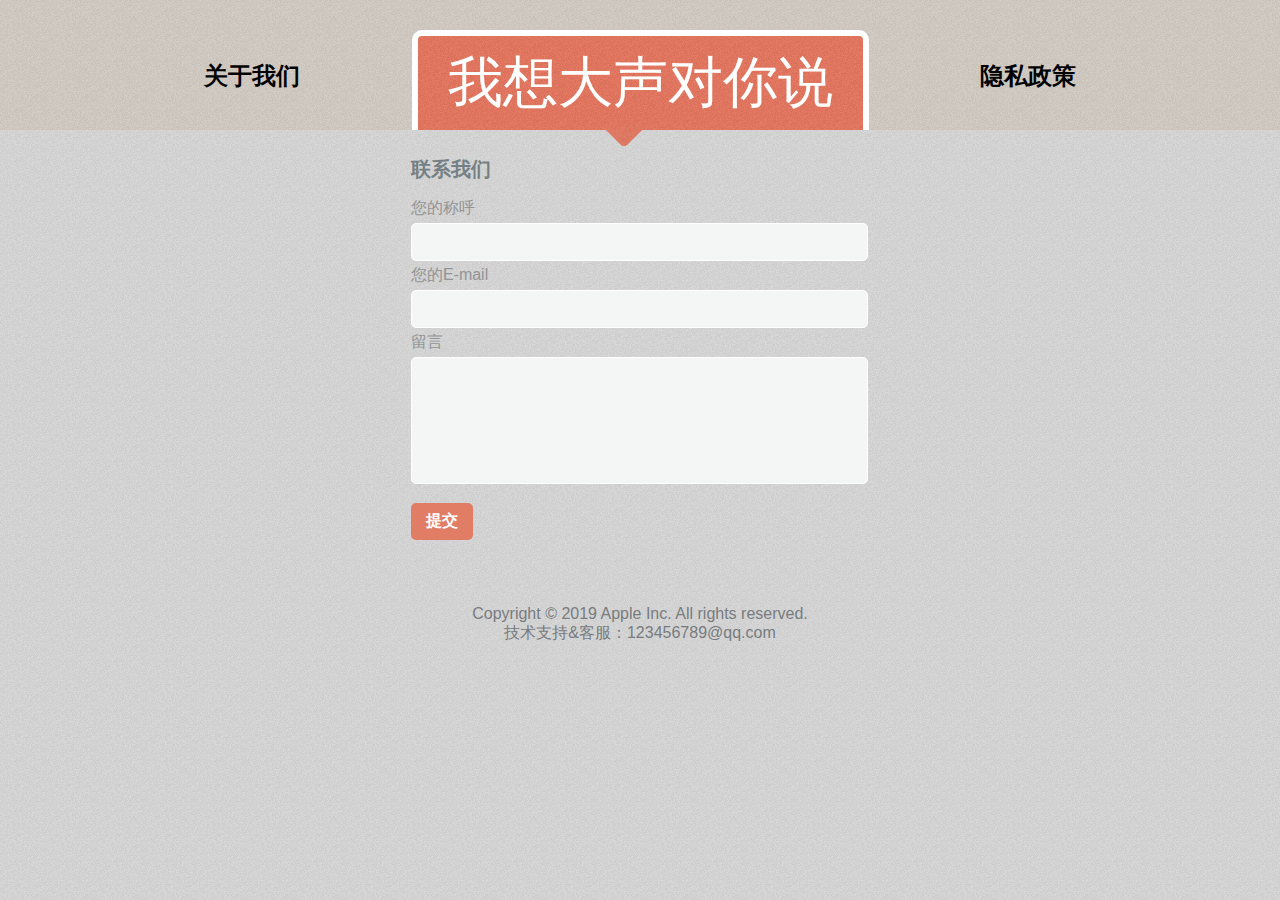
<file: about.html>
<!DOCTYPE HTML>
<html>

<head>
  <title>我想大声对你说</title>
  <meta http-equiv="Content-Type" content="text/html; charset=utf-8" />
  <meta name="viewport" content="width=device-width, initial-scale=1, maximum-scale=1">
  <link href="./public/css/style.css" rel="stylesheet" type="text/css" media="all" />
  <script src="./public/js/jquery-1.10.2.min.js" type="text/javascript"></script>
</head>

<body>
  <!-- <div class="adcenter"><script src="http://www.cssmoban.com/include/new/ggad2_728x90.js"></script></div> -->
  <!----start-header----->
  <div class="header">
    <div class="wrap">
      <div class="header-top">
        <!---start-top-nav---->
        <div class="top-nav">
          <div class="top-header">
            <div class="logo">
              <a href="./index.html">
                <h1>我想大声对你说</h1>
              </a>
            </div>
          </div>
          <nav class="nav clearfix">
            <a id="menu-toggle" class="anchor-link" href="#"><img src="./public/images/men-bars.png" alt="" /></a>
            <ul class="simple-toggle" id="menu">
              <!-- <li><a href="index.html">Home</a></li>
			        	<li><a href="about.html">About</a></li>
								<li><a href="services.html">Services</a></li> -->
              <li><a href="./about.html">关于我们</a></li>
              <!-- logo -->
              <li class="logo">
                <!-- <a href="./index.html">
                  <h1>我想大声对你说</h1>
                </a> -->
                <a>
                  <h1>我想大声对你说</h1>
                </a>
              </li>
              <!-- logo -->
              <!-- <li><a href="portfolio.html">Portfolio</a></li>
			        	<li><a href="404.html">Careers</a></li>
								<li><a href="contact.html">Contact</a></li> -->
              <li><a href="./index.html">隐私政策</a></li>
            </ul>
          </nav>

          <script type="text/javascript">
            $(document).ready(function() {

              $('#menu-toggle').click(function(e) {
                $('#menu').toggleClass('open');
                e.preventDefault();
              });

            });
          </script>
        </div>
        <!---End-top-nav---->
      </div>
    </div>
  </div>
  <!----End-header----->

  <!---start-content---->
  <div class="content-bottom">
    <div class="section group">
      <!-- <div class="cont span_2_of_3">
          <div class="services-desc-block">
            <h3>Tricies pharetra magna</h3>
            <p>Eent vestibulum molestie lacus. Aenean nonummy hendrerit mauris. Phasellus porta. Fusce suscipit varius mi. Cum sociis natoque penatibus et magnis dis parturient montes. Nulla dui. Fusce feugiat malesuada odio. </p>
            <div class="more-info"><a href="#">More Info</a></div>
          </div>
          <div class="services-desc-block">
            <h3>Cies retra odio</h3>
            <p>Vestibulum molestie lacus. Aenean nonummy hendrerit mauris. Phasellus porta. Fusce suscipit varius mi. Cum sociis natoque penatibus et magnis dis parturient montes. Nulla dui. Fusce feugiat malesuada odio. </p>
            <div class="more-info"><a href="#">More Info</a></div>
          </div>
        </div> -->
      <div class="rsidebar span_1_of_3"  style="margin: 0 auto;float:none">
        <h3>联系我们</h3>
        <div class="news-letter">
          <form method="post" action="contact-post.html">
            <span><label>您的称呼</label></span>
            <span><input name="userName" type="text" class="textbox"></span>
            <span><label>您的E-mail</label></span>
            <span><input name="userEmail" type="text" class="textbox"></span>
            <span><label>留言</label></span>
            <span><textarea name="userMsg"></textarea></span>
            <span><input type="submit" value="提交" id="submit"></span>
            <script>
              $('#submit').click(function(e) {
                e.stopPropagation()
                e.preventDefault()
                if (!$('[name=userName]').val() || !$('[name=userEmail]').val() || !$('[name=userMsg]').val()) alert('请填写完整信息')
                else alert('提交成功')
              })
            </script>
          </form>
        </div>
      </div>
    </div>
  </div>
  <!---End-content---->
  <!---start-footer---->
  <div class="footer">
    <div class="wrap">
      <div class="copy-right">
        <p>Copyright &copy; 2019 Apple Inc. All rights reserved.</p>
        <p>技术支持&客服：123456789@qq.com</p>
      </div>
    </div>
  </div>
  <!---End-footer---->

</body>

</html>
</file>
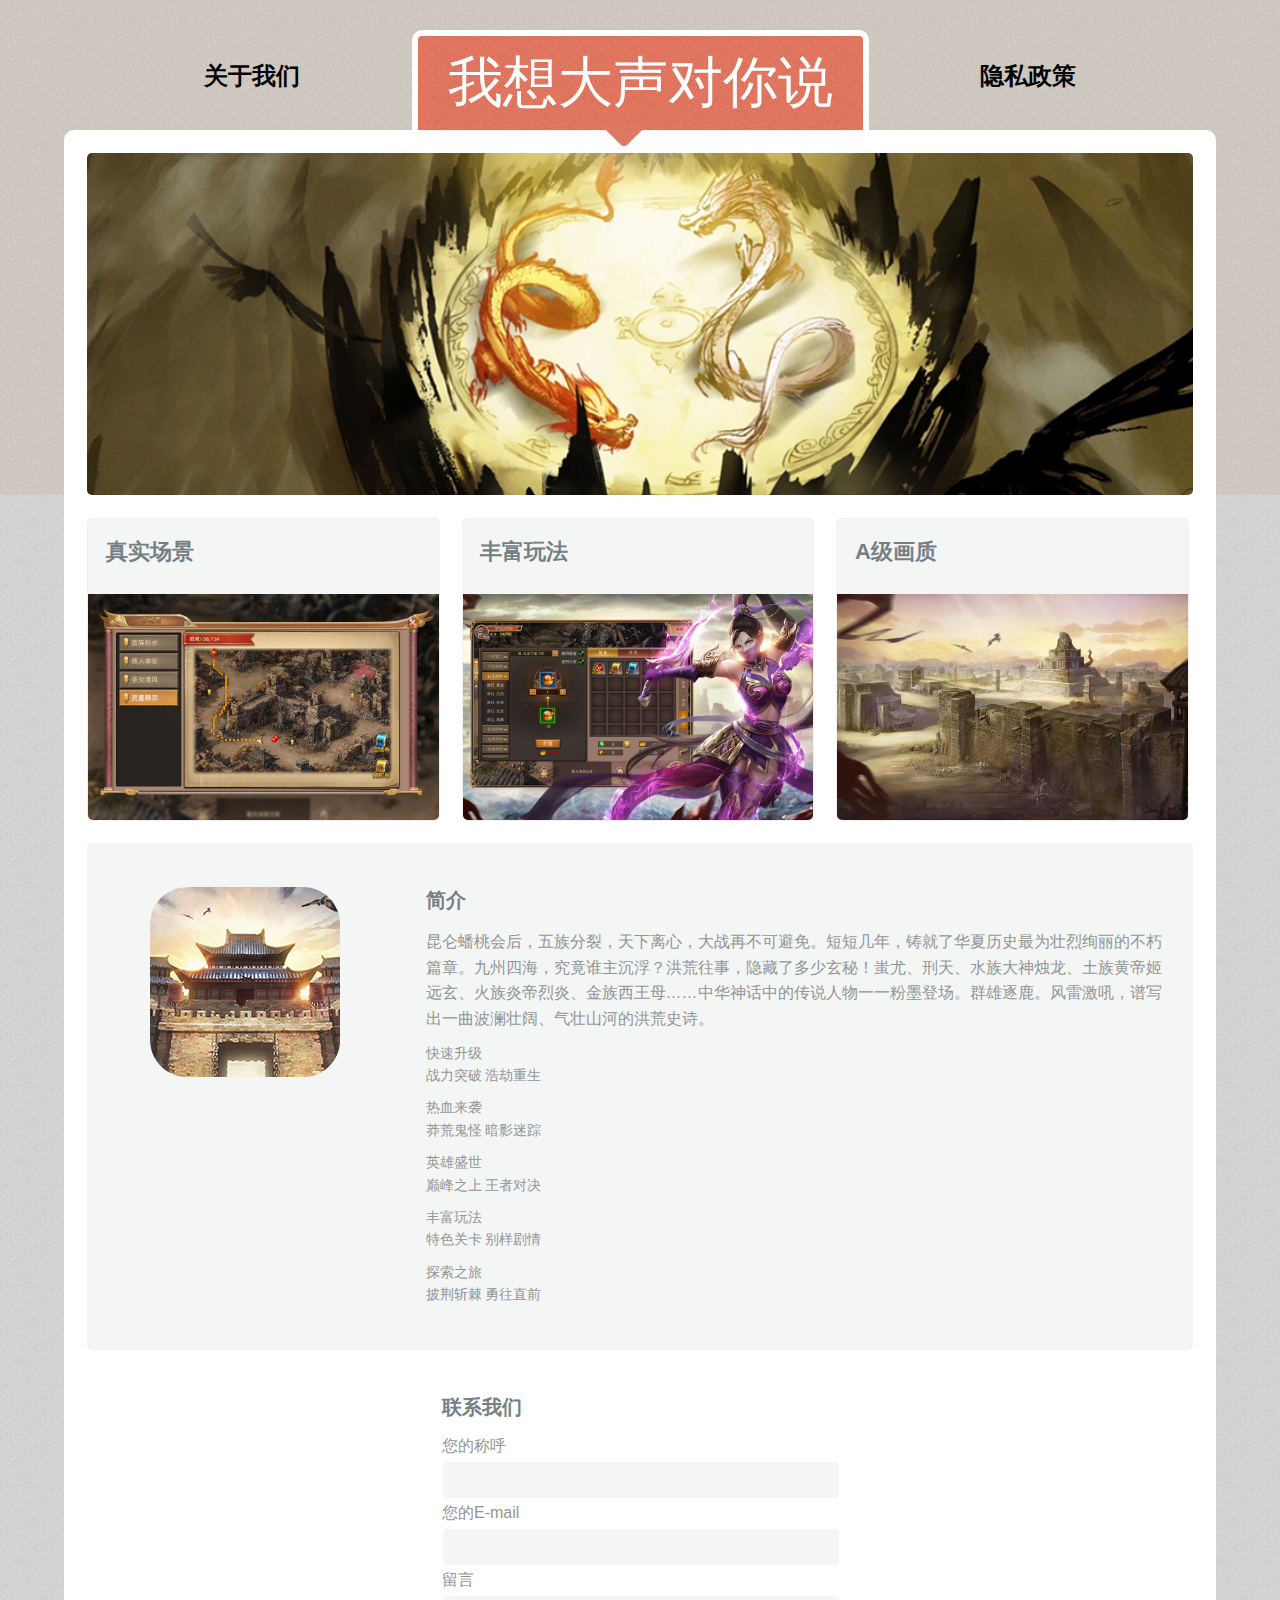
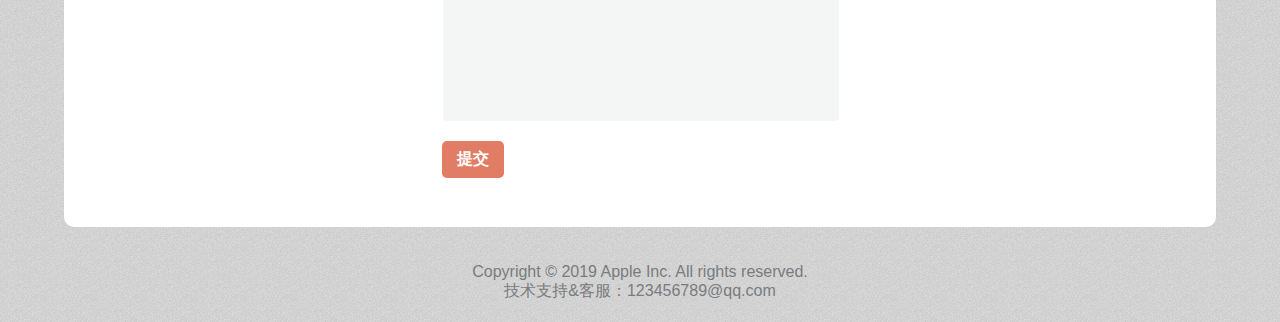
<file: secret.html>
<!DOCTYPE HTML>
<html>

<head>
  <title>我想大声对你说</title>
  <meta http-equiv="Content-Type" content="text/html; charset=utf-8" />
  <meta name="viewport" content="width=device-width, initial-scale=1, maximum-scale=1">
  <link href="./public/css/style.css" rel="stylesheet" type="text/css" media="all" />
  <link rel="stylesheet" href="./public/css/flexslider.css" type="text/css" media="screen" />
  <script src="./public/js/jquery-1.10.2.min.js" type="text/javascript"></script>
	<script defer src="./public/js/jquery.flexslider.js"></script>
	<style>
	.l-title, .l-desc {
		color: #929596;
		font-size: 14px !important;
	}
	.l-title {
		margin-top: 10px;
	}
	</style>
</head>

<body>
  <!-- <div class="adcenter"><script src="http://www.cssmoban.com/include/new/ggad2_728x90.js"></script></div> -->
  <!----start-header----->
  <div class="header">
    <div class="wrap">
      <div class="header-top">
        <!---start-top-nav---->
        <div class="top-nav">
          <div class="top-header">
            <div class="logo">
              <a href="./index.html">
                <h1>我想大声对你说</h1>
              </a>
            </div>
          </div>
          <nav class="nav clearfix">
            <a id="menu-toggle" class="anchor-link" href="#"><img src="./public/images/men-bars.png" alt="" /></a>
            <ul class="simple-toggle" id="menu">
              <!-- <li><a href="index.html">Home</a></li>
			        	<li><a href="about.html">About</a></li>
								<li><a href="services.html">Services</a></li> -->
              <li><a href="./about.html">关于我们</a></li>
              <!-- logo -->
              <li class="logo">
                <!-- <a href="./index.html">
                  <h1>我想大声对你说</h1>
                </a> -->
                <a>
                  <h1>我想大声对你说</h1>
                </a>
              </li>
              <!-- logo -->
              <!-- <li><a href="portfolio.html">Portfolio</a></li>
			        	<li><a href="404.html">Careers</a></li>
								<li><a href="contact.html">Contact</a></li> -->
              <li><a href="./secret.html">隐私政策</a></li>
            </ul>
          </nav>

          <script type="text/javascript">
            $(document).ready(function() {

              $('#menu-toggle').click(function(e) {
                $('#menu').toggleClass('open');
                e.preventDefault();
              });

            });
          </script>
        </div>
        <!---End-top-nav---->
      </div>
      <div class="banner">
        <!-- <div class="banner-text">
				<h2><span>Lorem ipsum dolor sit amet consectetur</span></h2>
				<h2>Cras luctus massa ut varius rhoncus elit velit auctor nibh in</h2>
			</div> -->
        <div class="flexslider">
          <ul class="slides">
            <li><img src="./public/images/slide4.jpg" alt="" /></li>
            <li><img src="./public/images/slide5.jpg" alt="" /></li>
            <li><img src="./public/images/slide6.jpg" alt="" /></li>
          </ul>
          <script type="text/javascript">
            // $(function() {
            //   SyntaxHighlighter.all();
            // });
            $(window).load(function() {
              $('.flexslider').flexslider({
                animation: "slide",
                controlNav: false
              });
            });
          </script>
        </div>

      </div>
    </div>
  </div>
  <!----End-header----->

  <!---start-content---->
  <div class="wrap">
    <div class="content">
      <div class="top-grids">
        <div class="section group">
          <div class="grid_1_of_3 images_1_of_3 top_grid">
            <div class="topgrid-desc">
              <h3>真实场景</h3>
              <!-- <p>Aenean porta, tellus porttitor ugiat elementum, mi justo vehicula te, nec tristique leo dolor at odio. </p> -->
            </div>
            <img src="./public/images/grid-img4.jpg" alt="" />
          </div>
          <div class="grid_1_of_3 images_1_of_3 top_grid">
            <div class="topgrid-desc">
              <h3>丰富玩法</h3>
              <!-- <p>Jenean porta, tellus porttitor ugiat elementum, mi justo vehicula te, nec tristique leo dolor at odio. </p> -->
            </div>
            <img src="./public/images/grid-img5.jpg" alt="" />
          </div>
          <div class="grid_1_of_3 images_1_of_3 top_grid">
            <div class="topgrid-desc">
              <h3>A级画质</h3>
              <!-- <p>Qonean porta, tellus porttitor ugiat elementum, mi justo vehicula te, nec tristique leo dolor at odio.</p> -->
            </div>
            <img src="./public/images/grid-img6.jpg" alt="" />
          </div>
        </div>
      </div>
      <!-- <div class="tlinks">Collect from <a href="http://www.cssmoban.com/" title="网站模板">网站模板</a></div> -->
      <div class="content-middle">
        <!-- <div class="content-middle-top">
          <h4>Integer vitae libero ac risus egestas placerat</h4>
        </div> -->
        <div class="content-middle-desc">
          <div class="section group">
            <div class="lsidebar span_3_of_1">
              <img src="./public/images/icon.png" alt="" />
            </div>
            <div class="cont span_3_of_2">
              <h3>简介</h3>
              <p>昆仑蟠桃会后，五族分裂，天下离心，大战再不可避免。短短几年，铸就了华夏历史最为壮烈绚丽的不朽篇章。九州四海，究竟谁主沉浮？洪荒往事，隐藏了多少玄秘！蚩尤、刑天、水族大神烛龙、土族黄帝姬远玄、火族炎帝烈炎、金族西王母……中华神话中的传说人物一一粉墨登场。群雄逐鹿。风雷激吼，谱写出一曲波澜壮阔、气壮山河的洪荒史诗。</p>
							
							<p class="l-title">快速升级</p>
              <p class="l-desc">战力突破 浩劫重生</p>
							
							<p class="l-title">热血来袭</p>
              <p class="l-desc">莽荒鬼怪 暗影迷踪</p>
							
							<p class="l-title">英雄盛世</p>
              <p class="l-desc">巅峰之上 王者对决</p>
							
							<p class="l-title">丰富玩法</p>
              <p class="l-desc">特色关卡 别样剧情</p>
							
							<p class="l-title">探索之旅</p>
              <p class="l-desc">披荆斩棘 勇往直前</p>
              <!-- <div class="more-info more-info2"><a href="#">More Info</a></div> -->
            </div>
          </div>
        </div>
      </div>

      <div class="content-bottom">
        <div class="section group">
          <!-- <div class="cont span_2_of_3">
            <div class="services-desc-block">
              <h3>Tricies pharetra magna</h3>
              <p>Eent vestibulum molestie lacus. Aenean nonummy hendrerit mauris. Phasellus porta. Fusce suscipit varius mi. Cum sociis natoque penatibus et magnis dis parturient montes. Nulla dui. Fusce feugiat malesuada odio. </p>
              <div class="more-info"><a href="#">More Info</a></div>
            </div>
            <div class="services-desc-block">
              <h3>Cies retra odio</h3>
              <p>Vestibulum molestie lacus. Aenean nonummy hendrerit mauris. Phasellus porta. Fusce suscipit varius mi. Cum sociis natoque penatibus et magnis dis parturient montes. Nulla dui. Fusce feugiat malesuada odio. </p>
              <div class="more-info"><a href="#">More Info</a></div>
            </div>
          </div> -->
          <div class="rsidebar span_1_of_3" style="margin: 0 auto;float:none">
            <h3>联系我们</h3>
            <div class="news-letter">
              <form method="post" action="contact-post.html">
                <span><label>您的称呼</label></span>
                <span><input name="userName" type="text" class="textbox"></span>
                <span><label>您的E-mail</label></span>
                <span><input name="userEmail" type="text" class="textbox"></span>
                <span><label>留言</label></span>
                <span><textarea name="userMsg"></textarea></span>
                <span><input type="submit" value="提交" id="submit"></span>
                <script>
                  $('#submit').click(function(e) {
                    e.stopPropagation()
                    e.preventDefault()
                    if (!$('[name=userName]').val() || !$('[name=userEmail]').val() || !$('[name=userMsg]').val()) alert('请填写完整信息')
                    else alert('提交成功')
                  })
                </script>
              </form>
            </div>
          </div>
        </div>
      </div>
    </div>
  </div>
  <!---End-content---->
  <!---start-footer---->
  <div class="footer">
    <div class="wrap">
      <div class="copy-right">
        <p>Copyright &copy; 2019 Apple Inc. All rights reserved.</p>
          <p>技术支持&客服：123456789@qq.com</p>
      </div>
      <div class="clear"> </div>
    </div>
  </div>
  <!---End-footer---->

</body>

</html>
</file>
<file: public/css/style.css>
/* reset */
html,body,div,span,applet,object,iframe,h1,h2,h3,h4,h5,h6,p,blockquote,pre,a,abbr,acronym,address,big,cite,code,del,dfn,em,img,ins,kbd,q,s,samp,small,strike,strong,sub,sup,tt,var,b,u,i,dl,dt,dd,ol,nav ul,nav li,fieldset,form,label,legend,table,caption,tbody,tfoot,thead,tr,th,td,article,aside,canvas,details,embed,figure,figcaption,footer,header,hgroup,menu,nav,output,ruby,section,summary,time,mark,audio,video{margin:0;padding:0;border:0;font-size:100%;font:inherit;vertical-align:baseline;}
article, aside, details, figcaption, figure,footer, header, hgroup, menu, nav, section {display: block;}
ol,ul{list-style:none;margin:0px;padding:0px;}
blockquote,q{quotes:none;}
blockquote:before,blockquote:after,q:before,q:after{content:'';content:none;}
table{border-collapse:collapse;border-spacing:0;}
/* start editing from here */
a{text-decoration:none;}
.txt-rt{text-align:right;}/* text align right */
.txt-lt{text-align:left;}/* text align left */
.txt-center{text-align:center;}/* text align center */
.float-rt{float:right;}/* float right */
.float-lt{float:left;}/* float left */
.clear{clear:both;}/* clear float */
.pos-relative{position:relative;}/* Position Relative */
.pos-absolute{position:absolute;}/* Position Absolute */
.vertical-base{	vertical-align:baseline;}/* vertical align baseline */
.vertical-top{	vertical-align:top;}/* vertical align top */
nav.vertical ul li{	display:block;}/* vertical menu */
nav.horizontal ul li{	display: inline-block;}/* horizontal menu */
img{max-width:100%;}
/*end reset*/
body{
	font-family: 'Source Sans Pro', sans-serif;
    background-image: url([data-uri]);
	background-color: #eeeeee;
}
/*----start-wrap-----*/
.wrap{
	width:1170px;
	margin:0 auto;
}
/*----start-header-----*/
.header {
	background-image: url([data-uri]);
	background-color:#e8dfd4;
}
.header-top{
	padding-top:30px;
}
.logo{
	display:inline-block;
	margin:0 8%;
	background-image: url([data-uri]);
	background-color:#FF7253;
	padding:10px 30px;
	border:6px solid #FFF;
	border-bottom:none;
	border-radius: 10px 10px 0px 0px;
	-webkit-border-radius: 10px 10px 0px 0px;
	-moz-border-radius: 10px 10px 0px 0px;
	-o-border-radius: 10px 10px 0px 0px;
	vertical-align:middle;
	position:relative;
}
.logo:after {
	content: '';
	position: absolute;
	bottom:-17px;
	left:42%;
	display:block;
	width:40px;
	height:20px;
	background:url("../images/down-arrow.png") no-repeat;
}
.logo a{
	display:block;
	margin:0 !important;
	font-weight:normal !important;
}
.logo a h1{
	font-size:55px;
	color:#FFF;
	font-family: 'Niconne', cursive;
}
.top-header{
	display:none;
}
.tlinks{text-indent:-9999px;height:0;line-height:0;font-size:0;overflow:hidden;}
/*------start-top-nav------*/
.top-nav {
	position:relative;
}
.nav { width:100%;}
ul.simple-toggle { list-style: none; padding: 0px; margin: 0px;text-align: center; }
ul.simple-toggle li { display: inline-block; text-align: left; }
ul.simple-toggle li a { 
	        display: block; 
	        margin:0px 15px; 
	        text-decoration: none; 
	        color: #010101;
	        font-weight:bold;
	        font-size:24px;
	        -webkit-transition: all 0.5s ease;
			-moz-transition: all 0.5s ease;
			-o-transition: all 0.5s ease;
			transition: all 0.5s ease; }
ul.simple-toggle li a:hover { color:#010101;}

.anchor-link { 
	display: none; 
	text-align: center;
	margin-top:20px;
    margin-right: 10px;
    float: right; 
  }
#mobile-nav { display:none; }

@media (max-width:800px){
	
	ul.simple-toggle { display: none; }
	.anchor-link, #mobile-nav { display: block; }

  ul.open { 
   background-image: url([data-uri]);
	background-color: #e2e2e2;
    box-shadow: 0px 2px 5px #444444;
    -webkit-box-shadow: 0px 2px 5px #444444;
    -moz-box-shadow: 0px 2px 5px #444444;
    -o-box-shadow: 0px 2px 5px #444444;
    display: block;
    list-style: none outside none;
    margin: 0;
    padding: 0;
    position: absolute;
    right:0px;
    top: 100%;
    width:100%;
    z-index: 500; 
	}
	ul.open li { display: block; list-style: none; text-align: center; }
	ul.open li a { 
		    display: block; 
		    padding:10px 0px; 
		    border-bottom:1px solid #BBB; 
		    text-decoration: none;
		    -webkit-transition: all 0.5s ease;
			-moz-transition: all 0.5s ease;
			-o-transition: all 0.5s ease;
			transition: all 0.5s ease;
			margin:0;
 }
	ul.open li a:hover { 
        background-image: url([data-uri]);
        background-color: #FF7253;
        color:#FFF;
  }
}
.banner{
	background:#FFF;
	padding:2%;
	padding-bottom:0;
	border-radius: 10px 10px 0px 0px;
	-webkit-border-radius:  10px 10px 0px 0px;
	-moz-border-radius: 10px 10px 0px 0px;
	-o-border-radius:  10px 10px 0px 0px;
}
.banner-text{
	text-align:center;
	padding:10px 0 25px 0;
}
.banner-text h2{
	color:#dc6449;
	font-size:25px;
}
.banner-text h2 span{
	font-weight:bold;
	color:#758084;
	-webkit-text-stroke: .5px;
}
/*---start-content-----*/
.content{
	background:#fff;
	padding:2%;
	border-radius:0px 0px 10px 10px;
	-webkit-border-radius:0px 0px 10px 10px;
	-moz-border-radius:0px 0px 10px 10px;
	-o-border-radius:0px 0px 10px 10px;
}
.content h2{
	color: #758084;
	font-size: 25px;
	padding-bottom: 15px;
	font-weight: bold;
}
.content p{
	font-size: 16px;
    color: #929596;
    line-height: 1.6em;
}
/*  GRID OF THREE   ============================================================================= */
.section {
	clear: both;
	padding: 0px;
	margin: 0px;
}
.group:before,
.group:after {
    content:"";
    display:table;
}
.group:after {
    clear:both;
}
.group {
    zoom:1;
}
.grid_1_of_3{
	display: block;
	float:left;
	margin: 0% 0 0% 2%;
}
.grid_1_of_3:first-child { 
	margin-left: 0; 
}
.images_1_of_3 {
	width:31.7%;
	padding:0%; 
}
.top_grid  img {
	max-width:100%;
	display:block;
	width:100%;
	border-radius:0px 0px 5px 5px;
	-webkit-border-radius:0px 0px 5px 5px;
	-moz-border-radius:0px 0px 5px 5px;
	-o-border-radius:0px 0px 5px 5px;
}
.images_1_of_3  h3 img{
	margin-right:15px;
}
.images_1_of_3  h3 {
	color:#758084;
	font-size:22px;
	padding-bottom: 10px;
	font-weight:bold;
}
.images_1_of_3  p {
	font-size:16px;
	padding:5px 0;
	color:#7D8B90;
	line-height: 1.4em;
}
.top_grid{
	background:#f4f5f5;
	border:1px solid #f5eef3;
	border-radius:5px;
	-webkit-border-radius:5px;
	-moz-border-radius:5px;
	-o-border-radius:5px;
}
.topgrid-desc{
	padding:5% !important;
}
.content-middle{
	margin:2% 0;
	background:#f4f5f5;
	border-radius:5px;
	-webkit-border-radius:5px;
	-moz-border-radius:5px;
	-o-border-radius:5px;
}
.content-middle-top {
	background-image: url([data-uri]);
	background-color:#FF7253;
	padding:20px 0;
	border-bottom:none;
	border-radius: 5px 5px 0px 0px;
	-webkit-border-radius: 5px 5px 0px 0px;
	-moz-border-radius:5px 5px 0px 0px;
	-o-border-radius:5px 5px 0px 0px;
	position:relative;
	text-align:center;
}
.content-middle-top:after {
	content: '';
	position: absolute;
	bottom:-17px;
	left:42%;
	display:block;
	width:40px;
	height:20px;
	background:url("../images/down-arrow.png") no-repeat;
}
.content-middle-top h4{
	font-size:42px;
    color: #FFF;
    font-family: 'Niconne', cursive;
}
.content-middle-desc{
	padding:4% 2%;
}
.content-bottom{
	padding:2% 0;
}
.content-bottom h3,.content-middle h3{
	color:#758084;
	font-size:20px;
	padding-bottom:15px;
	font-weight:bold;
}
.content-bottom p,.content-middle p{
	font-size:16px;
	color:#929596;
	line-height:1.6em;
}
.cont{
	display: block;
	float:left;
	margin:0;
}
.rsidebar{
	display: block;
	float:left;
	margin:0% 0% 0% 2%;
} 	
.lsidebar{
	display: block;
	float:left;
	margin:0% 4% 0% 0%;
} 	
.span_2_of_3 {
	width:62.2%;
	padding:0; 
}
.span_1_of_3 {
	width:35.8%;
	padding:0; 
}
.span_3_of_1 {
	width:25.8%;
	padding:0; 
}
.span_3_of_1 img {
	border-radius: 5px;
	-webkit-border-radius: 5px;
	-moz-border-radius: 5px;
	-o-border-radius: 5px;
}
.span_3_of_2 {
	width:70.2%;
	padding:0; 
}
.services-desc-block{
	padding:4% 0;
	border-top:1px solid #f4f5f5;
}
.services-desc-block:first-child {
	padding-top:0;
	border-top:none;
}
.services-desc-block:last-child{
	padding-bottom:0;
}
.news-letter span{
	display:block;
	font-size:16px;
	color:#929596;
	padding-bottom:4px;
}
.news-letter input[type="text"],.news-letter textarea{
		    padding:10px;
			display:block;
			width:95%;
			background:#f4f5f5;
			border:1px solid #FFF;
			outline:none;
			color:#2C2C2C;
			font-size:14px;
			 font-family:'Source Sans Pro', sans-serif;
			-webkit-appearance:none;
			border-radius: 5px;
			-webkit-border-radius: 5px;
			-moz-border-radius: 5px;
			-o-border-radius: 5px;
}
.news-letter input[type="text"]:focus,.news-letter textarea:focus{
	border:1px solid #E0E0E0;
}
.news-letter textarea{
		resize:none;
		height:105px;		
}
.news-letter input[type="submit"],.more-info a {
    background:#e17c65;
	color: #FFF;
	font-size:1em;
	font-weight:bold;
	padding:8px 15px;
	border:none;
	border-radius:5px;
	-webkit-border-radius:5px;
	-moz-border-radius:5px;
	-o-border-radius:5px;
	text-decoration: none;
	outline: 0;
	-webkit-transition: all 0.5s ease-in-out;
	-moz-transition: all 0.5s ease-in-out;
	-o-transition: all 0.5s ease-in-out;
	transition: all 0.5s ease-in-out;
    display:inline-block;
    font-family:'Source Sans Pro', sans-serif;
    cursor:pointer;
    -webkit-appearance:none;
    margin:0;
    margin-top:15px;
}
.news-letter input[type="submit"]:hover,.more-info a:hover{
		background:#D26C54;
}
.more-info2 a{
	background:#979fa2;
}
/*---footer----*/
.footer{
	margin-top:1em;
	padding:20px 0;
}
.copy-right{
	text-align:center;
}
.copy-right p{
	color:#787c7f;
	font-size:16px;
}
.copy-right p a{
	color:#e17c65;
	font-weight:bold;
	-webkit-transition: all 0.3s ease-out;
	-moz-transition: all 0.3s ease-out;
	-ms-transition: all 0.3s ease-out;
	-o-transition: all 0.3s ease-out;
	transition: all 0.3s ease-out;
}
.copy-right p a:hover{
	color:#3C5A65;
	text-decoration:underline;
}
/** About **/
.about-data{
	padding:2% 0;
}
.about-data h2{
	padding:10px 0;
	border-bottom:1px dashed rgba(242, 234, 240, 1);
	margin-bottom:10px;
}
.about-data p {
	font-size:14px;
	padding:5px 0;
	color:#929596;
	line-height: 1.8em !important;
}
.about-data p a{
	color:#e17c65;
	font-weight:bold;
	font-size:16px;
	-webkit-transition: all 0.5s ease-out;
	-moz-transition: all 0.5s ease-out;
	-ms-transition: all 0.5s ease-out;
	-o-transition: all 0.5s ease-out;
	transition: all 0.5s ease-out;
}
.about-data p a:hover{
	color:#222;
	text-decoration:underline;
}
.services-grids{
	margin-top:20px;
}
.services-desc img{
	margin-top:15px;
}
/** Projects **/
#filters {
	margin:3% 1%;
	padding:0;
	list-style:none;
}
#filters li {
	display:inline-block;
	margin-right:15px;
}
#filters li span {
	font-size:16px;
	font-weight:bold;
	display: block;
	padding: 10px 30px;
	border: 1px solid rgba(120, 124, 127, 0.4);
	text-decoration: none;
	color:#758084;
	cursor: pointer;
	transition: 0.5s all;
	-webkit-transition: 0.5s all;
	-moz-transition: 0.5s all;
	-o-transition: 0.5s all;
	border-radius: 4px;
	-webkit-border-radius: 4px;	
	-moz-border-radius: 4px;	
	-o-border-radius: 4px;	
}
#filters li span.active,#filters li span:hover {
	background:#e17c65;
	border: 1px solid #e17c65;
	color:#fff;
}
#portfoliolist .portfolio {
	-webkit-box-sizing: border-box;
	-moz-box-sizing: border-box;
	-o-box-sizing: border-box;
	width:23%;
	margin:1%;
	display:none;
	float:left;
	overflow:hidden;
}
.portfolio-wrapper {
	overflow:hidden;
	position: relative !important;
	cursor:pointer;
}
.portfolio img {
	top: 0px !important;
	max-width:100%;
	position: relative;
	opacity: 5;
	transition: all 300ms!important;
	-webkit-transition: all 300ms!important;
	-moz-transition: all 300ms!important;
}
.portfolio .label {
	position: absolute;
	width: 100%;
	bottom:-40px;
}
.portfolio .label-bg {
	background:#e17c65;
	width: 100%;
	height:100%;
	position: absolute;
	top:0;
	left:0;
}
.portfolio .label-text {
	position: relative;
	z-index:500;
	padding:5px 8px;
}
.portfolio .text-category {
	display: block;
	font-size: 16px;
	font-weight:bold;
	color:#FFF;
}
/* Self Clearing Goodness */
.container:after { content: "\0020"; display: block; height: 0; clear: both; visibility: hidden; }

.clearfix:before,
.clearfix:after,
.row:before,
.row:after {
  content: '\0020';
  display: block;
  overflow: hidden;
  visibility: hidden;
  width: 0;
  height: 0; }
.row:after,
.clearfix:after {
  clear: both; }
.row,
.clearfix {
  zoom: 1; }

.clear {
  clear: both;
  display: block;
  overflow: hidden;
  visibility: hidden;
  width: 0;
  height: 0;
}
.pagination2 li{
	float:none;
}
/***** 404 ****/
.page-not-found{
	text-align:center;
	color: #353434;
	padding:2% 0;
}
.page-not-found h4{	
	font-size:4em;
	text-shadow: 1px 1px 1px #FFF, 2px 2px 1px #888;
	text-transform:uppercase;
}
.page-not-found h3{
	font-size:20em;
	text-shadow: 1px 1px 1px #FFF, 2px 2px 1px #888;
	color:#69B3CB;
	font-family: 'Niconne', cursive;
	line-height: 1em;
	margin-top: -75px;
}
/************* Contact ********/
.contact_desc{
	padding:50px 0;
	background:#FFF;
}
.contact_desc h2{
	color:#373737;
	margin:5px 0 15px 0;
	font-size:1.5em;
	text-transform:uppercase;
}
.contact-form{
	position:relative;
	padding-bottom:10px;
}
.left_form{
	float:left;
	width:48%;
}
.right_form{
	float:left;
	width:48%;
	margin-left:3.8%;
}
.contact-form div{
	padding:5px 0;
}
.contact-form span{
	display:block;
	font-size:16px;
	color:#929596;
	padding-bottom:5px;
}
.contact-form input[type="text"],.contact-form textarea{
		    padding:10px;
			display:block;
			width:95%;
			background:#f4f5f5;
			border:1px solid rgba(245, 238, 243, 0.4);
			outline:none;
			color:#2C2C2C;
			font-size:16px;
			 font-family:'Source Sans Pro', sans-serif;
			-webkit-appearance:none;
			border-radius: 5px;
			-webkit-border-radius: 5px;
			-moz-border-radius: 5px;
			-o-border-radius: 5px;
}
.contact-form textarea{
		resize:none;
		height:105px;		
}
.contact-form input[type="text"]:hover,.contact-form input[type="text"]:focus,.contact-form textarea:hover,.contact-form textarea:focus{
	border-color:rgba(205, 204, 205, 0.6);
}
.myButton{
     background:#e17c65;
	color: #FFF;
	font-size:1em;
	font-weight:bold;
	padding:8px 15px;
	border:none;
	border-radius:5px;
	-webkit-border-radius:5px;
	-moz-border-radius:5px;
	-o-border-radius:5px;
	text-decoration: none;
	outline: 0;
	-webkit-transition: all 0.5s ease-in-out;
	-moz-transition: all 0.5s ease-in-out;
	-o-transition: all 0.5s ease-in-out;
	transition: all 0.5s ease-in-out;
    display:inline-block;
    font-family:'Source Sans Pro', sans-serif;
    cursor:pointer;
    -webkit-appearance:none;
    margin:0;
    cursor:pointer;
    -webkit-appearance:none;
    float:right;
}
.myButton:hover{
		background:#D26C54;
}
.company_address{
	 float:left;
	 width:45%;
}
.company_address p{
	color:#888;
	font-size:16px;
	padding:2px 0;
}
.company_address p span a{
	text-decoration:underline;
	color:#7F7F7F;
}
.company_address p span a:hover{
	text-decoration:none;
	color:#e17c65;
}
.contact_info{
	float:right;
	width:50%;
	margin-left:5%;
}
.map iframe {
	-webkit-box-sizing: border-box;
	-moz-box-sizing: border-box;
	box-sizing: border-box;
	width: 100%;
	height:210px;
	border: none;
	line-height: 0;
	overflow: hidden;
}
/*----responsive-design-----*/
@media only screen and (max-width: 1280px) {
	.wrap{
		width:90%;
	}
}
@media only screen and (max-width: 1024px){
	.logo{
		margin:0 6%;
	}
}
@media only screen and (max-width:800px) {
	.wrap{
		width:95%;
	}
	.header-top{
		padding:5px 0;
	}
	.top-header{
		display:block;
		float:left;
	}
	.logo{
		margin:0;
		padding:0;
		padding-left:10px;
		border:none;
		background-color:rgba(238, 238, 238, 0);
		background-image:none;
	}
	.logo:after{
		display:none;
	}
	ul.simple-toggle li.logo {
		display:none;
	}
}
@media only screen and (max-width: 640px) {
	.images_1_of_3{
		width:100%;
	}
	.grid_1_of_3{
		margin:0 0 10px 0; 
	}
	.span_2_of_3,.span_1_of_3 {
		width:100%;
	}
	.rsidebar{
		margin:10px 0;
	}
	.left_form,.right_form,.company_address,.contact_info {
		float:none;
		width:100%;
	}
	.right_form,.contact_info{
		margin-left:0;
	}
	.banner,.content{
		padding:3%;
	}
	.banner{
		padding-bottom:0;
	}
	.topgrid-desc{
		padding:3% !important;
	}
	
}
@media only screen and (max-width: 480px) {
	
	#filters li span{
		padding:5px 15px;
	}
	.portfolio .text-category{
		font-size:12px;
		font-weight:normal;
	}
	.banner-text h2{
		font-size:20px;
	}
	.banner-text{
		padding:0 0 10px 0;
	}
	.images_1_of_3 h3{
		padding-bottom:0;
	}
	.span_3_of_1{
		width:100%;
		text-align:center;
		margin-top:10px;
	}
	.span_3_of_2{
		width:100%;
		margin-top:10px;
	}
	.content-bottom h3, .content-middle h3{
		padding-bottom:5px;
	}
	.content-middle-top h4{
		font-size:40px;
		line-height:1em;
	}
	.about-data{
		padding:0;
	}
	.page-not-found h4{
		font-size:3em;
	}
	.page-not-found h3{
		font-size:15em;
		margin-top:-50px;
	}
	.footer{
		padding:15px 0;
		margin-top:0;
	}
	.copy-right p{
		line-height:1.6em;
	}
}
@media only screen and (max-width: 320px) {
	.banner-text h2 {
		font-size: 18px;
	}
	.content-middle-top h4{
		font-size:32px;
	}
	#portfoliolist .portfolio{
		width:31.3%;
	}
	#filters li{
		margin-right:2px;
	}
	#filters li span{
		padding:5px 10px;
	}
	.news-letter input[type="text"], .news-letter textarea,.contact-form input[type="text"], .contact-form textarea{
		width:90%;
	}
	.page-not-found h4{
		font-size:2em;
	}
	.page-not-found h3{
		font-size:12em;
	}
	.logo a h1{
		font-size:50px;
	}
}
</file>
